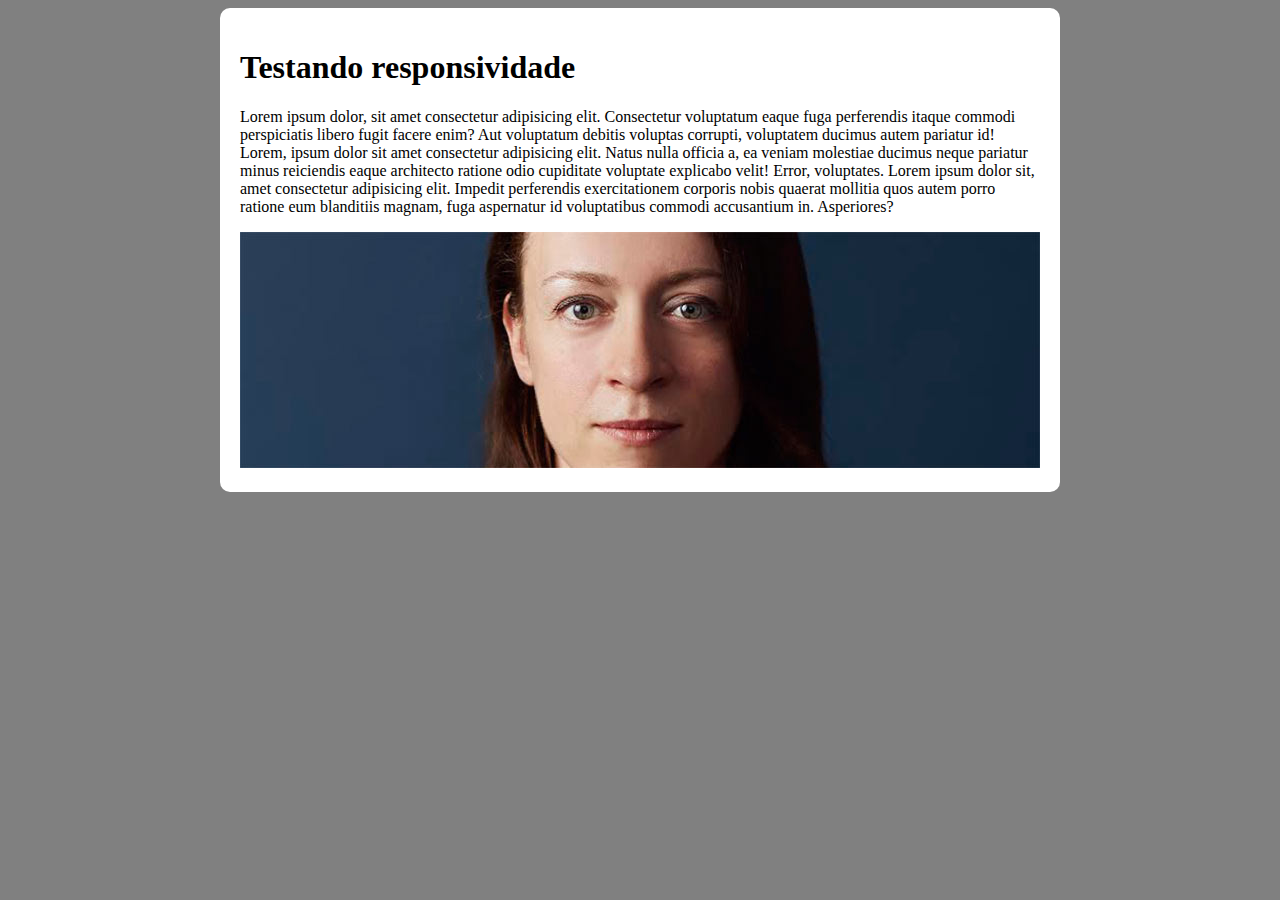
<file: responsivo/index.html>
<!DOCTYPE html>
<html lang="en">
<head>
    <meta charset="UTF-8">
    <meta http-equiv="X-UA-Compatible" content="IE=edge">
    <meta name="viewport" content="width=device-width, initial-scale=1.0">
    <title>Document</title>

    <style>

        body{
            background-color: gray;
        }

        main{
            background-color: white;
            padding: 20px;
            border-radius: 10px;

            min-width: 280px;
            max-width: 800px;
            margin: auto;
        }

        img{
            width: 100%;
        }
    </style>
</head>
<body>
    <main>
        <h1>Testando responsividade</h1>

            <p>Lorem ipsum dolor, sit amet consectetur adipisicing elit. Consectetur voluptatum eaque fuga perferendis itaque commodi perspiciatis libero fugit facere enim? Aut voluptatum debitis voluptas corrupti, voluptatem ducimus autem pariatur id! Lorem, ipsum dolor sit amet consectetur adipisicing elit. Natus nulla officia a, ea veniam molestiae ducimus neque pariatur minus reiciendis eaque architecto ratione odio cupiditate voluptate explicabo velit! Error, voluptates. Lorem ipsum dolor sit, amet consectetur adipisicing elit. Impedit perferendis exercitationem corporis nobis quaerat mollitia quos autem porro ratione eum blanditiis magnam, fuga aspernatur id voluptatibus commodi accusantium in. Asperiores?</p>

            <picture>
                <source media="(max-width:600px )" srcset="./img/irina-blok-pq.jpg">
                <img src="./img/irina-blok.jpg" alt="irina blok">
            </picture>
        
    </main>
</body>
</html>
</file>
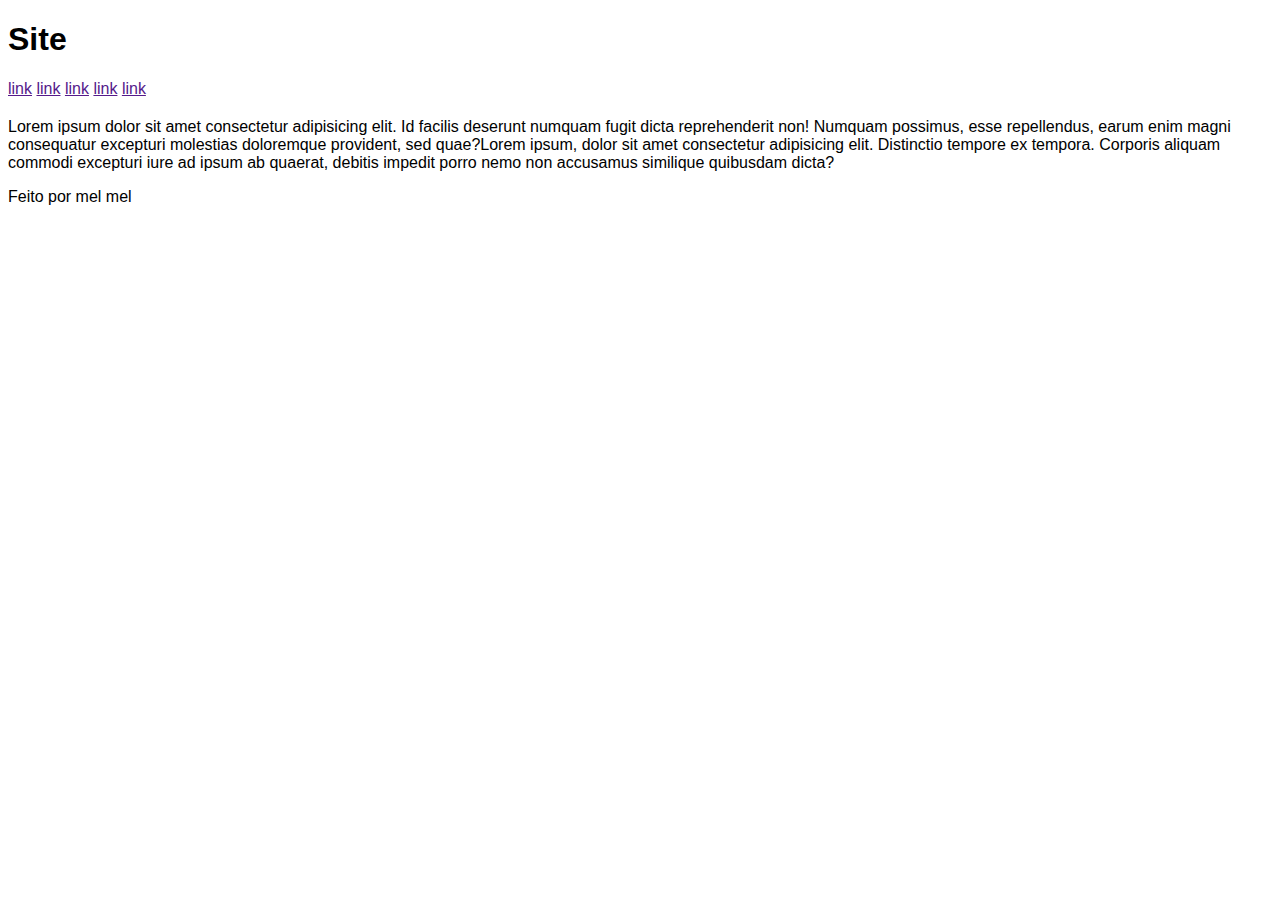
<file: agrupamento nav links/caixa2.html>
<!DOCTYPE html>
<html lang="en">
<head>
    <meta charset="UTF-8">
    <meta http-equiv="X-UA-Compatible" content="IE=edge">
    <meta name="viewport" content="width=device-width, initial-scale=1.0">
    <title>Document</title>

    <style>
        body{
            font-family:Arial, Helvetica, sans-serif;
        }
    </style>
</head>
<body>
    <header>
        <h1>Site</h1>
        <nav>
            <a href="">link</a>
            <a href="">link</a>
            <a href="">link</a>
            <a href="">link</a>
            <a href="">link</a>
        </nav>
    </header>
    
    <main>
       <section id = "noticias">
         <article>
            <h2></h2>
            <p>
          Lorem ipsum dolor sit amet consectetur adipisicing elit. Id facilis deserunt numquam fugit dicta reprehenderit non! Numquam possimus, esse repellendus, earum enim magni consequatur excepturi molestias doloremque provident, sed quae?Lorem ipsum, dolor sit amet consectetur adipisicing elit. Distinctio tempore ex tempora. Corporis aliquam commodi excepturi iure ad ipsum ab quaerat, debitis impedit porro nemo non accusamus similique quibusdam dicta?
            </p>

         </article>
       </section>

       <section id = "assuntos">
          <aside>

          </aside>
       </section>

    </main>

    <footer>
      <p>
        Feito por mel mel
      </p>
    </footer>
</body>
</html>
</file>
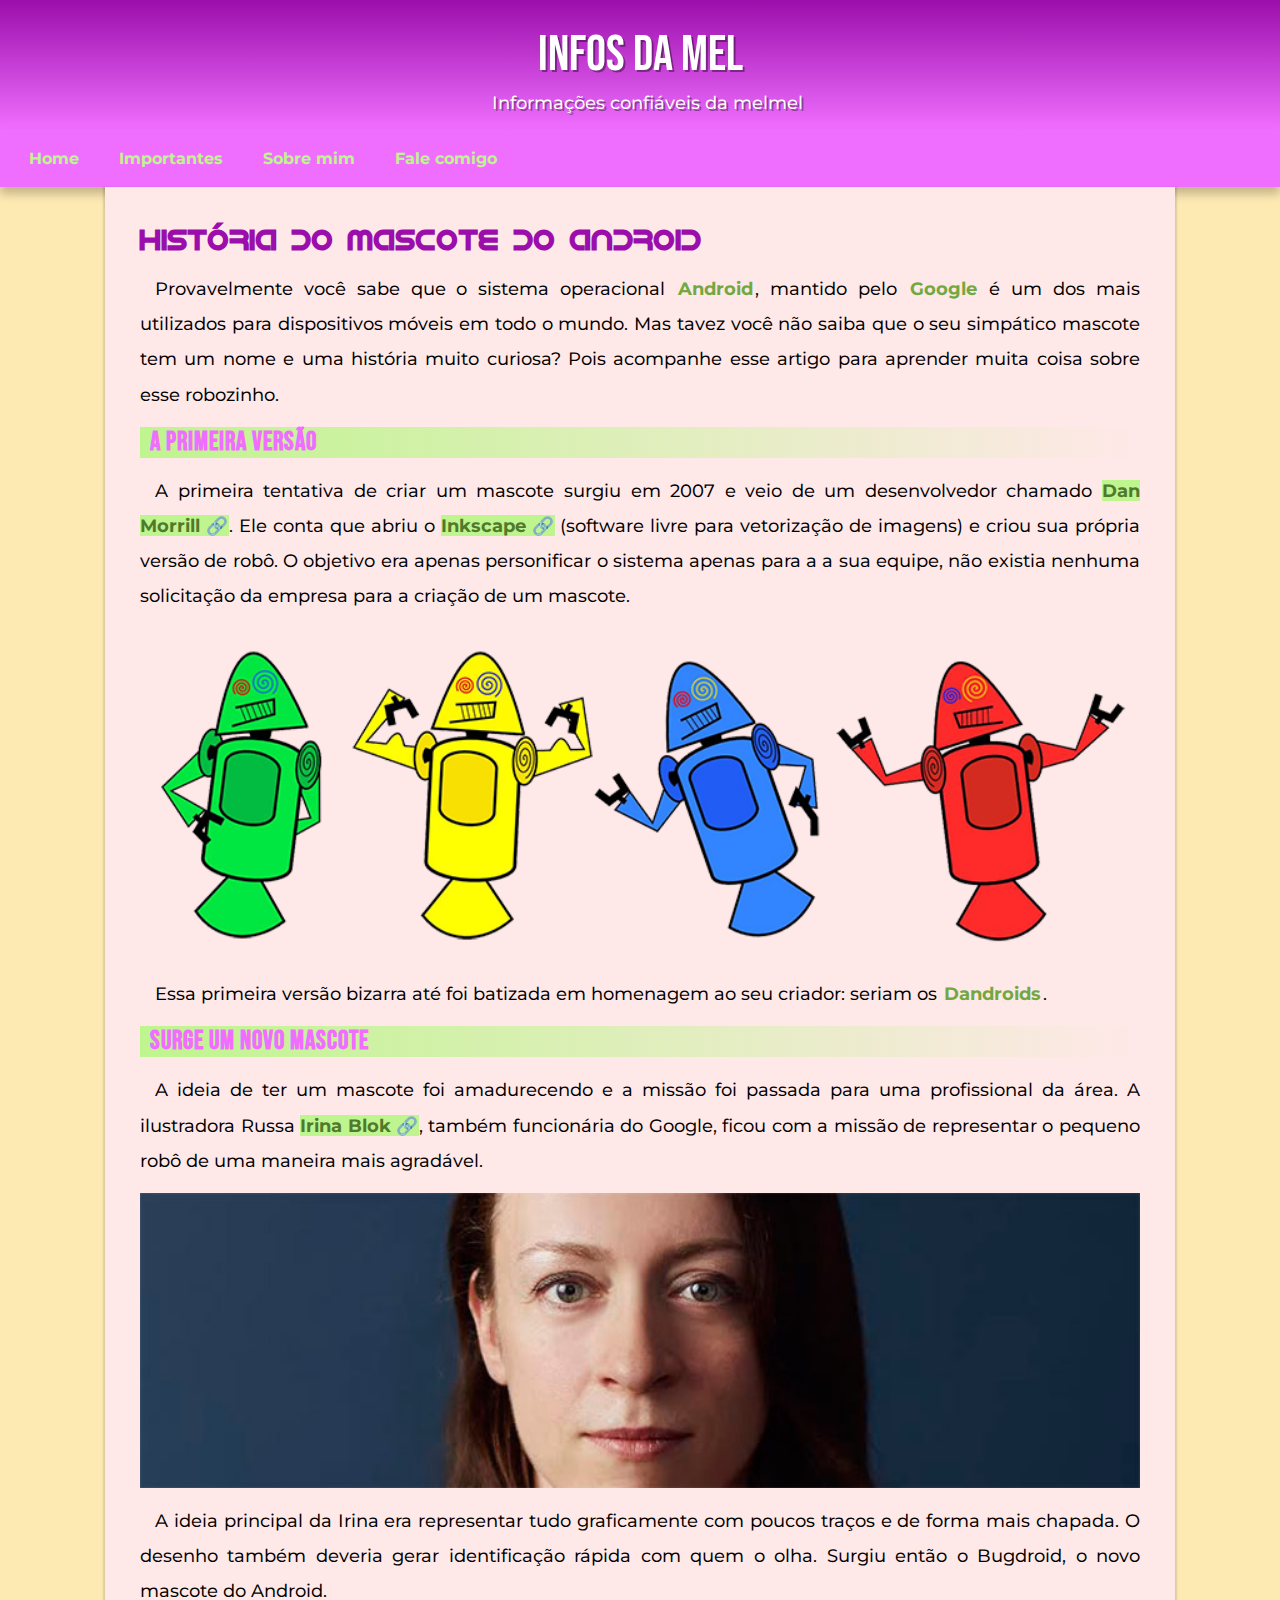
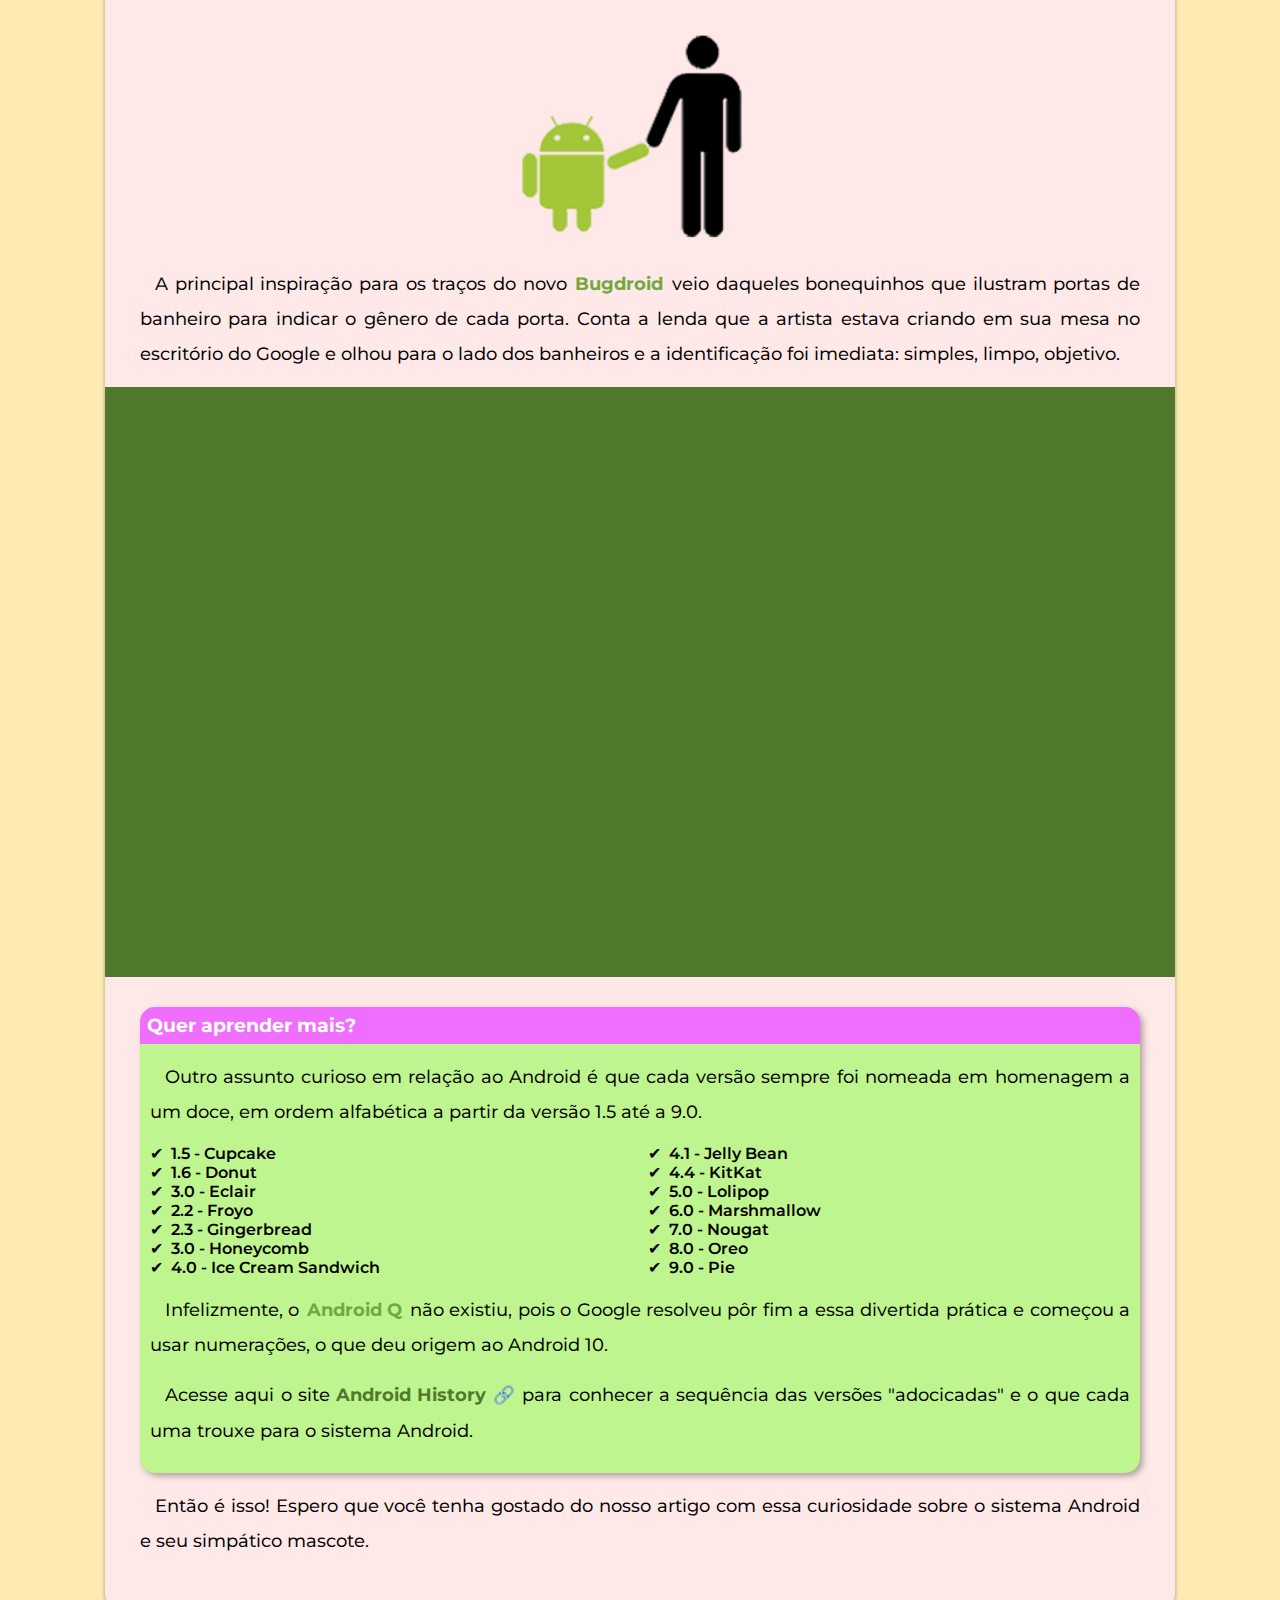
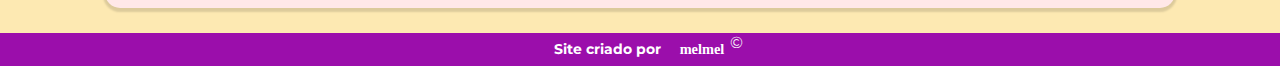
<file: projeto1/android.html>
<!DOCTYPE html>
<html lang="en">
<head>
    <meta charset="UTF-8">
    <meta http-equiv="X-UA-Compatible" content="IE=edge">
    <meta name="viewport" content="width=device-width, initial-scale=1.0">
    <title>Document</title>
    <link rel="shortcut icon" href="./imagens/favicon.ico" type="image/x-icon">
    <link rel="stylesheet" href="./css/android-style.css">
</head>
<body>
    <header>
        <h1>Infos da Mel</h1>
        <p>Informações confiáveis da melmel</p>
    </header>
        <nav>
            <a href="#">Home</a>
            <a href="#">Importantes</a>
            <a href="#">Sobre mim</a>
            <a href="#">Fale comigo</a>
</nav>
    <main>
        <article>
                
                <h1 id="titulo">História do Mascote do Android</h1>
                
                <p>Provavelmente você sabe que o sistema operacional <strong>Android</strong>, mantido pelo <strong>Google</strong> é um dos mais utilizados para dispositivos móveis em todo o mundo. Mas tavez você não saiba que o seu simpático mascote tem um nome e uma história muito curiosa? Pois acompanhe esse artigo para aprender muita coisa sobre esse robozinho.</p>
                
                <h2>A primeira versão</h2> 
                
                <p>A primeira tentativa de criar um mascote surgiu em 2007 e veio de um desenvolvedor chamado <a href="https://androidcommunity.com/dan-morrill-shows-us-the-android-mascot-that-almost-was-20130103/" target = "_blank" class = "externo">Dan Morrill</a>. Ele conta que abriu o <a href="https://inkscape.org/pt-br/" target = "_blank" class = "externo">Inkscape</a> (software livre para vetorização de imagens) e criou sua própria versão de robô. O objetivo era apenas personificar o sistema apenas para a a sua equipe, não existia nenhuma solicitação da empresa para a criação de um mascote.</p>
                
                <picture>
                    <source media="(max-width: 700px )" srcset="./imagens/dan-droids-pq.png">
                    <img src="imagens/dan-droids.png" alt="Primeiro Mascote do android-style"></picture>
                
                <p>Essa primeira versão bizarra até foi batizada em homenagem ao seu criador: seriam os <strong>Dandroids</strong>.</p>
                
                <h2>Surge um novo mascote</h2>
                
                <p>A ideia de ter um mascote foi amadurecendo e a missão foi passada para uma profissional da área. A ilustradora Russa <a href="https://www.irinablok.com/" target = "_blank" class = "externo">Irina Blok</a>, também funcionária do Google, ficou com a missão de representar o pequeno robô de uma maneira mais agradável.</p>
                
                <picture>
                    <source media="(max-width: 700px )" srcset="./imagens/irina-blok-pq.jpg">
                    <img src="imagens/irina-blok.jpg" alt="Irina Blok, criadora do bugdroid"></picture>
                
                <p>A ideia principal da Irina era representar tudo graficamente com poucos traços e de forma mais chapada. O desenho também deveria gerar identificação rápida com quem o olha. Surgiu então o Bugdroid, o novo mascote do Android.</p>
                
                <img src="imagens/bugdroid.png" id = "pequeno" alt="Bugdroid">
                
                <p>A principal inspiração para os traços do novo <strong>Bugdroid</strong> veio daqueles bonequinhos que ilustram portas de banheiro para indicar o gênero de cada porta. Conta a lenda que a artista estava criando em sua mesa no escritório do Google e olhou para o lado dos banheiros e a identificação foi imediata: simples, limpo, objetivo.</p>
                
                <div class = "video"><iframe width="560" height="315" src="https://www.youtube.com/embed/l2UDgpLz20M" title="YouTube video player" frameborder="0" allow="accelerometer; autoplay; clipboard-write; encrypted-media; gyroscope; picture-in-picture" allowfullscreen></iframe></div>
                
                <aside>
                    <h3>Quer aprender mais?</h3>
                    
                    <p>Outro assunto curioso em relação ao Android é que cada versão sempre foi nomeada em homenagem a um doce, em ordem alfabética a partir da versão 1.5 até a 9.0.</p>
                    
                    <ul>
                        <li><abbr title="Bolo de copo">1.5 - Cupcake</abbr></li>

                        <li><abbr title="Rosquinha">1.6 - Donut</abbr></li>

                        <li><abbr title="Bomba de chocolate">3.0 - Eclair</abbr></li>

                        <li><abbr title="Iogurte congelado">2.2 - Froyo</abbr></li>

                        <li><abbr title="Biscoito de gengibre">2.3 - Gingerbread</abbr></li>

                        <li><abbr title="Favo de Mel">3.0 - Honeycomb</abbr></li>

                        <li><abbr title="Sanduiche de sorvete">4.0 - Ice Cream Sandwich</abbr></li>

                        <li><abbr title="Jujuba">4.1 - Jelly Bean</abbr></li>

                        <li><abbr title="Kitkat">4.4 - KitKat</abbr></li>

                        <li><abbr title="Pirulito">5.0 - Lolipop</abbr></li>

                        <li><abbr title="Marshmallow">6.0 - Marshmallow</abbr></li>

                        <li><abbr title="Torrone">7.0 - Nougat</abbr></li>

                        <li><abbr title="Oreo">8.0 - Oreo</abbr></li>

                        <li><abbr title="Torta">9.0 - Pie</abbr></li>

                    </ul>
                    
                    <p>Infelizmente, o <strong>Android Q</strong> não existiu, pois o Google resolveu pôr fim a essa divertida prática e começou a usar numerações, o que deu origem ao Android 10.</p>
                    
                    <p>Acesse aqui o site <a href="https://www.android.com/intl/en_uk/what-is-android/" target = "_blank" class = "externo">Android History</a> para conhecer a sequência das versões "adocicadas" e o que cada uma trouxe para o sistema Android.</p>
                    
                </aside>
                
                <p>Então é isso! Espero que você tenha gostado do nosso artigo com essa curiosidade sobre o sistema Android e seu simpático mascote.</p>
                        
                
        </article>
        

    </main>
    <footer>
        <p>Site criado por<div id="mel"><p>melmel</div></p> &copy;
    </footer>
</body>
</html>
</file>
<file: projeto1/css/android-style.css>
@charset "utf-8";

@import url('https://fonts.googleapis.com/css2?family=Bebas+Neue&family=Montserrat&display=swap');

@font-face {
    font-family: 'Android';
    src: url("../fontes/idroid.otf") format('opentype');
    font-weight: normal;
}

*{
    margin: 0;
    padding: 0;
}

:root {
    --cor0:#9b0eab;
    --cor1:#f06eff;
    --cor2:#eb8ef5;
    --cor3:#72a840;
    --cor4:#bff58e;
    --cor5: #000;

    --fonte-padrao: 'Montserrat', sans-serif;
    --fonte-destaque:'Bebas Neue', cursive;
    --fonte-android: 'Android' , cursive;
    }

body{
    overflow-x: hidden;
    background-color: #fde4a0ce;
    font-family: var(--fonte-padrao);
}

main p {
    margin: 15px 0px 15px 0px;
    text-align: justify;
}

header{
    max-width: 100%;
    min-width: 400px;
    text-align: center;
    margin: 0;
    padding: 15px;
    background-image: linear-gradient(to top, var(--cor1),var(--cor0));
    height: 100px;

    
}

header p {
    
    color: #fff;
    width: 350px;
    text-align:center;
    margin: auto;
    font-family: var(--fonte-padrao);
    font-size: 1.1em;
    margin-bottom: 20px;
    text-shadow: 2px 2px 0px rgba(0, 0, 0, 0.384);
}

nav{
    max-width: 100%;
    min-width: 400px;
    background-color: var(--cor1);
    padding: 15px;
    box-shadow: 0px 7px 9px rgba(0, 0, 0, 0.226);
    font-weight: bold;
}

nav > a:hover{
    background-color: var(--cor2);
    color: rgba(0, 0, 0, 0.637);
    transition: 0.35s ease;
    border-radius: 5px;
}
nav > a {
    color: var(--cor4);
    text-decoration: none;
    padding: 15px;
    margin-left: 10px;

}
main{
    background-color: #ffe8e8;
    max-width: 1000px;
    min-width: 400px;
    margin: auto;
    padding:35px;
    justify-content: center;
    margin-bottom: 25px;
    border-bottom-left-radius: 15px;
    border-bottom-right-radius: 15px;
    box-shadow: 0px 2px 2px 2px rgba(0, 0, 0, 0.13);
}

header > h1 {
    display: flex;
    justify-content: center;
    color: #fff;
    font-family: var(--fonte-destaque);
    font-weight: 500;
    font-size: 50px;
    padding-top: 10px;
    max-width: 500px;
    margin: auto;
    text-shadow: 2px 2px 0px rgba(0, 0, 0, 0.384);
    font-weight: normal
}

main .video{
    background-color: #51792c;
    margin: 0px -35px 30px -35px;
    padding: 10px;
    padding-bottom: 58%;
    position: relative;
}

div.video > iframe {
   position: absolute;
   top: 3%;
   left: 3%;
   width: 94%;
   height: 94%;
}

#titulo{
    color: var(--cor0);
    font-family: var(--fonte-android);
    font-size: 1.8rem;
}

main h2{
    color: var(--cor1);
    font-family: var(--fonte-destaque);
    font-size: 1.6rem;
    background-image: linear-gradient(to right, var(--cor4), transparent);
    text-indent: 10px;
    letter-spacing: 1px;
}

p {
    margin: 15px 0px;
    text-align: justify;
    text-indent: 15px;
    line-height: 2em;
    font-size: 1.1em;
    font-weight: 450;
}

footer {
    width: 100vw;
    display: flex;
    background-color: var(--cor0);
    color: #fff;
    margin-bottom: zero;
    justify-content: center;
    
}

nav{
    display: flex;
    justify-content: left;
    font-family: var(--fonte-padrao);
    padding: 4px;
}

main img{
    width: 100%;
    display: block;
    margin: auto;
}

main #pequeno{
    max-width: 350px;
    display: block;
    margin: auto;
}

main strong{
    color: var(--cor3);
    font-weight: bold;
    padding: 2px 2px;
}

a.externo::after{
    content: '\00a0\1F517';
}
 aside ul {
    text-align: justify , center;
    list-style-position: inside;
    list-style-type: '\2714\00a0\00a0';
    columns: 2;
    
}

aside{
    margin-top: 10px;
    background-color: var(--cor4);
    padding: 10px;
    border-radius: 15px;
    box-shadow: 3px 3px 6px rgba(0, 0, 0, 0.315);
}

aside abbr {
    text-decoration: none;
    font-weight: 600;
}
aside > h3 {
    background-color: var(--cor1);
    color: white;
    padding: 7px;
    margin: -10px -10px 0 -10px;
    border-top-left-radius: 15px;
    border-top-right-radius: 15px;
    font-weight: bold;
    
}

main a {
    background-color:var(--cor4);
    text-decoration:solid;
    font-weight: bold;
    color: #51792c;
}

main a:hover{
    text-decoration:underline;
    transition: 0.3s;
}

footer{

}

footer p {
    
    margin: 0;
    padding: 2px;
    font-weight: bold;
    font-size: 0.9rem;
}

#mel p {
    font-family: cursive;
    margin-top:0;
}
</file>
